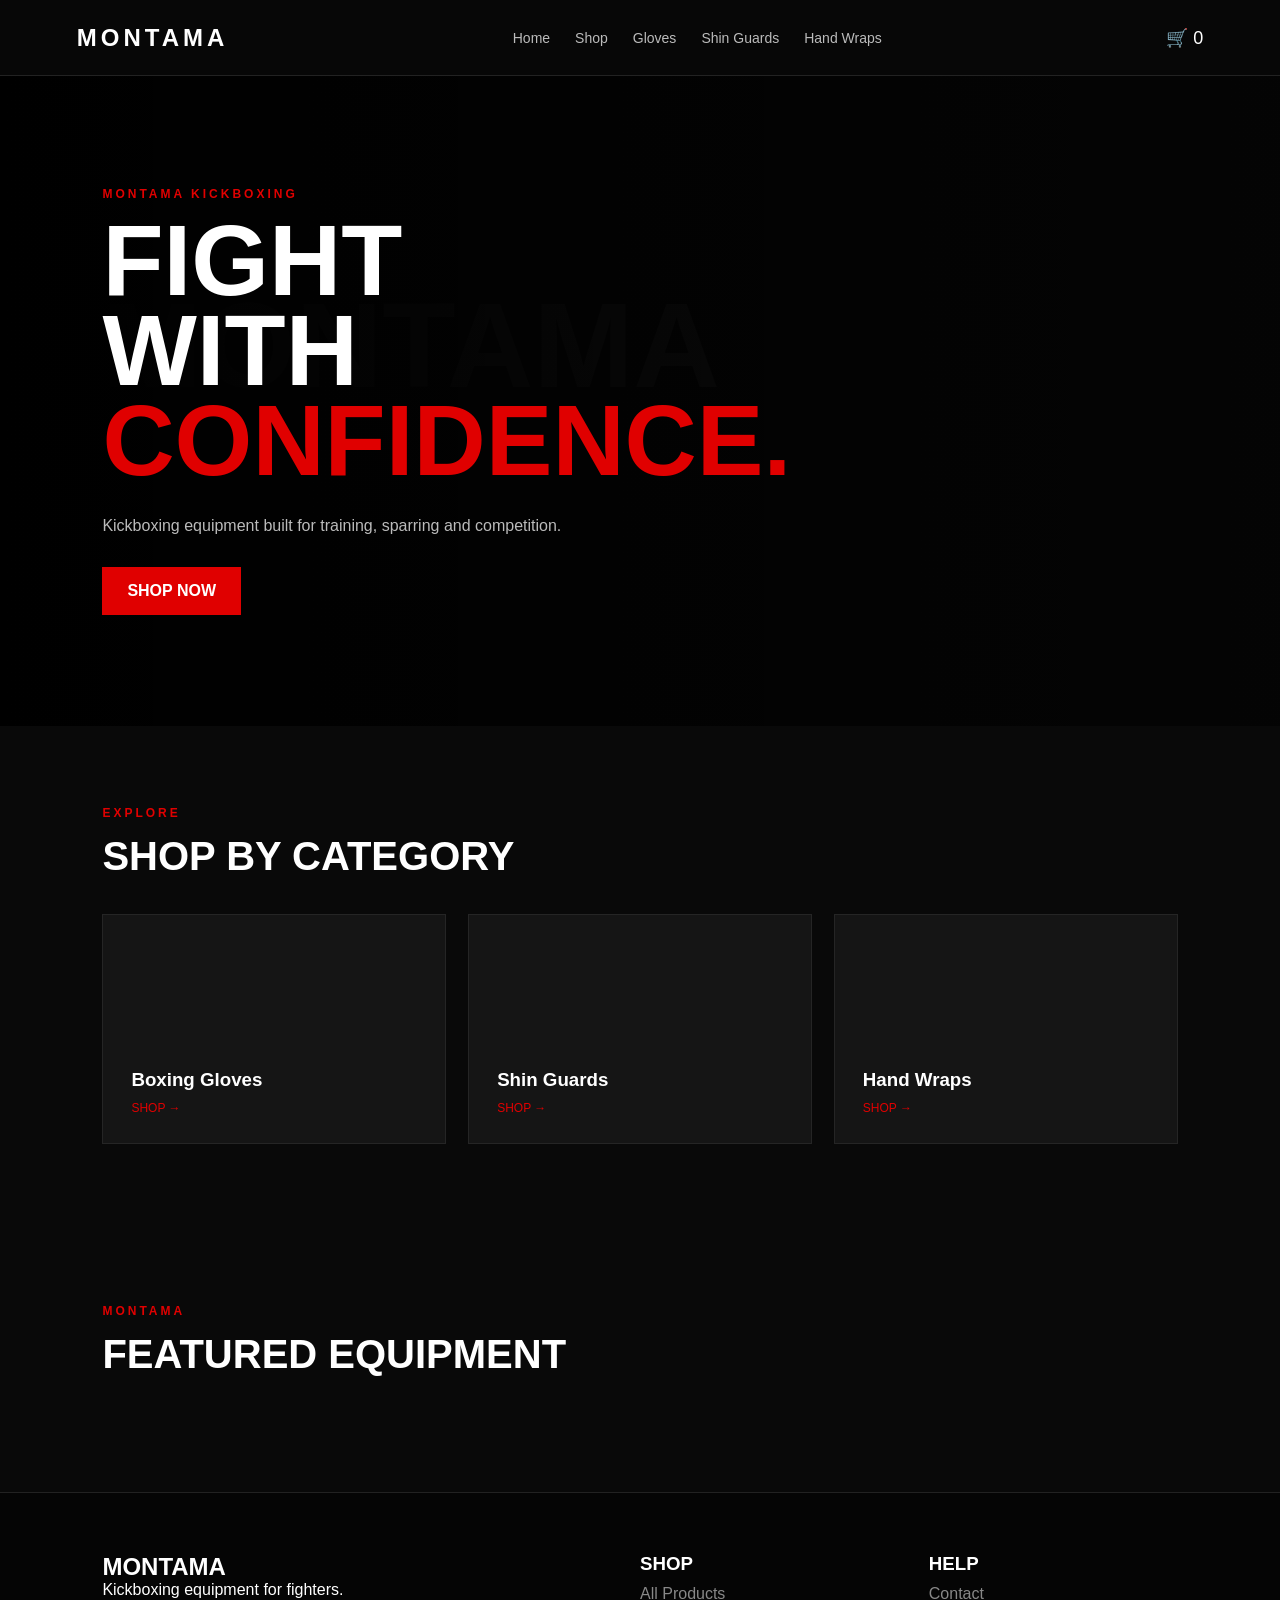
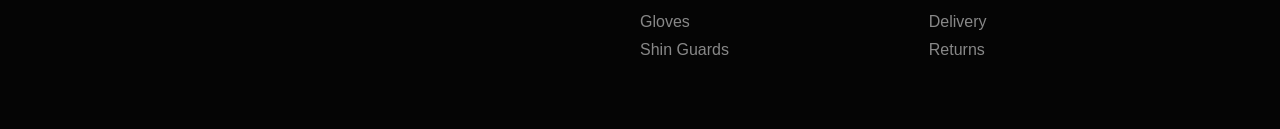
<file: montama-shop/index.html>
<!DOCTYPE html>
<html lang="en">
<head>
    <meta charset="UTF-8">
    <meta name="viewport" content="width=device-width, initial-scale=1.0">

    <title>Montama Shop | Kickboxing Equipment</title>

    <link rel="stylesheet" href="css/style.css">
</head>

<body>

<header class="navbar">

    <a href="index.html" class="logo">
        MONTAMA
    </a>

    <nav>
        <a href="index.html">Home</a>
        <a href="shop.html">Shop</a>
        <a href="shop.html?category=Boxing%20Gloves">Gloves</a>
        <a href="shop.html?category=Shin%20Guards">Shin Guards</a>
        <a href="shop.html?category=Hand%20Wraps">Hand Wraps</a>
    </nav>

    <div class="nav-actions">
        <a href="cart.html">
            🛒 <span id="cartCount">0</span>
        </a>
    </div>

</header>


<main>

<section class="hero">

    <div class="hero-content">

        <p class="eyebrow">
            MONTAMA KICKBOXING
        </p>

        <h1>
            FIGHT<br>
            WITH <span>CONFIDENCE.</span>
        </h1>

        <p>
            Kickboxing equipment built for training,
            sparring and competition.
        </p>

        <a href="shop.html" class="button">
            SHOP NOW
        </a>

    </div>

</section>


<section class="section">

    <div class="section-title">
        <p class="eyebrow">EXPLORE</p>
        <h2>SHOP BY CATEGORY</h2>
    </div>

    <div class="category-grid">

        <a class="category-card"
           href="shop.html?category=Boxing%20Gloves">

            <h3>Boxing Gloves</h3>
            <span>SHOP →</span>

        </a>


        <a class="category-card"
           href="shop.html?category=Shin%20Guards">

            <h3>Shin Guards</h3>
            <span>SHOP →</span>

        </a>


        <a class="category-card"
           href="shop.html?category=Hand%20Wraps">

            <h3>Hand Wraps</h3>
            <span>SHOP →</span>

        </a>

    </div>

</section>


<section class="section">

    <div class="section-title">

        <p class="eyebrow">
            MONTAMA
        </p>

        <h2>
            FEATURED EQUIPMENT
        </h2>

    </div>

    <div
        id="featuredProducts"
        class="product-grid">
    </div>

</section>

</main>


<footer>

    <div>
        <h2>MONTAMA</h2>

        <p>
            Kickboxing equipment for fighters.
        </p>
    </div>


    <div>

        <h3>SHOP</h3>

        <a href="shop.html">
            All Products
        </a>

        <a href="shop.html?category=Boxing%20Gloves">
            Gloves
        </a>

        <a href="shop.html?category=Shin%20Guards">
            Shin Guards
        </a>

    </div>


    <div>

        <h3>HELP</h3>

        <a href="#">
            Contact
        </a>

        <a href="#">
            Delivery
        </a>

        <a href="#">
            Returns
        </a>

    </div>

</footer>


<script src="js/products.js"></script>
<script src="js/cart.js"></script>
<script src="js/app.js"></script>

</body>
</html>
</file>
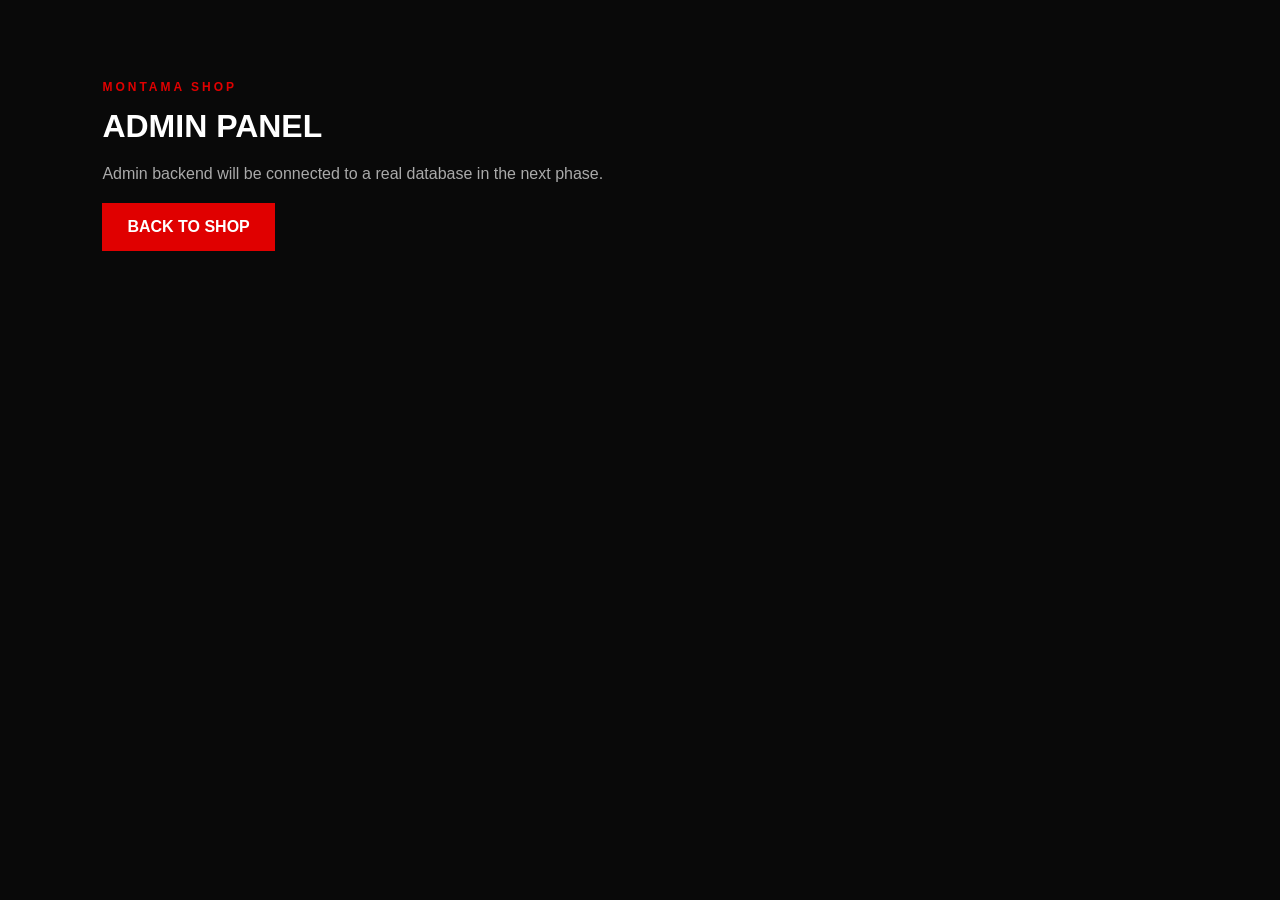
<file: montama-shop/admin/index.html>
<!DOCTYPE html>

<html lang="en">
    
<head>

    <meta charset="UTF-8">

    <meta
        name="viewport"
        content="width=device-width, initial-scale=1.0">

    <title>Montama Admin</title>

    <link
        rel="stylesheet"
        href="../css/style.css">

</head>


<body>


<main class="section">


    <p class="eyebrow">
        MONTAMA SHOP
    </p>


    <h1>
        ADMIN PANEL
    </h1>


    <p style="margin-top:20px;color:#aaa">

        Admin backend will be connected
        to a real database in the next phase.

    </p>


    <p style="margin-top:20px">

        <a
            class="button"
            href="../index.html">

            BACK TO SHOP

        </a>

    </p>


</main>


</body>

</html>
</file>
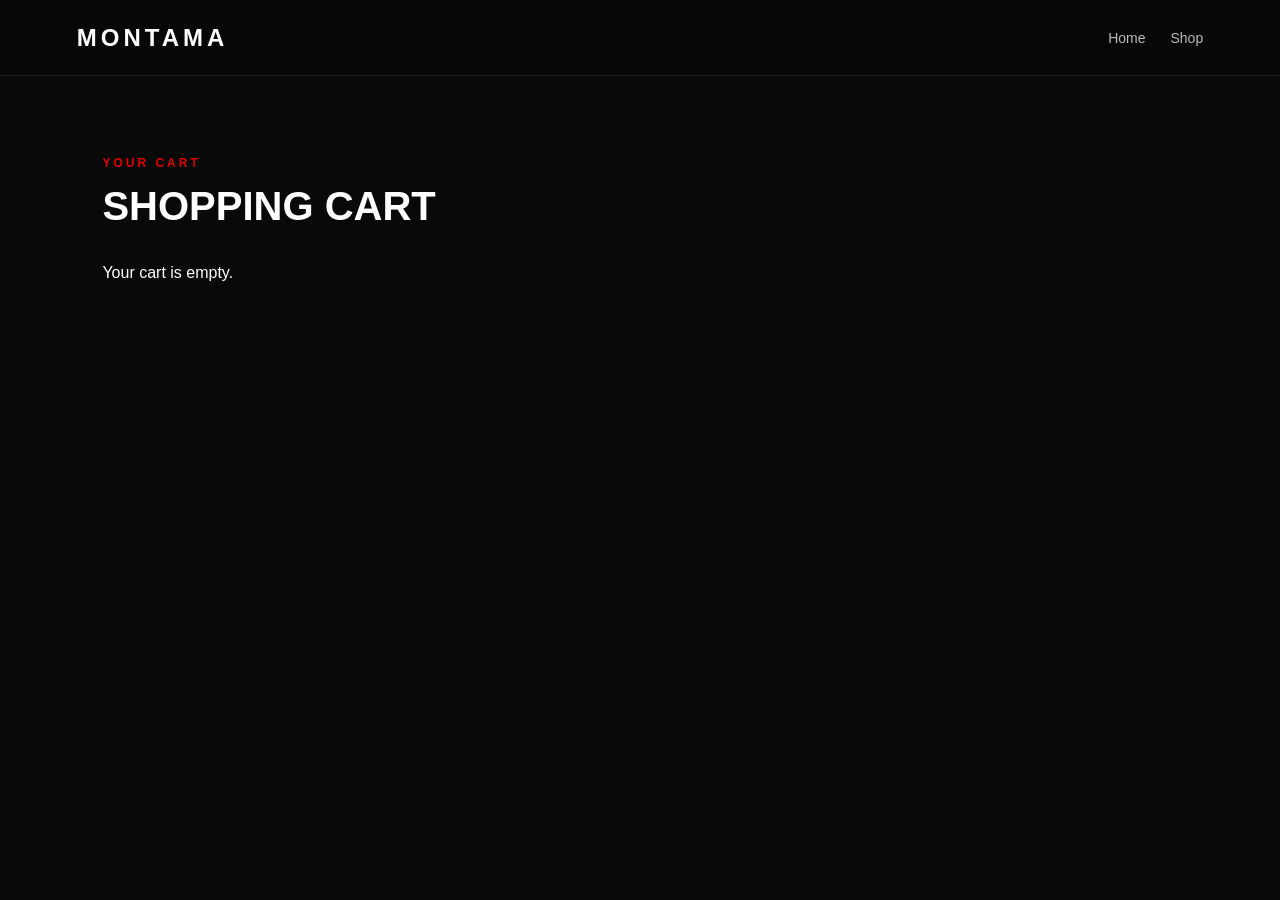
<file: montama-shop/cart.html>
<!DOCTYPE html>
<html lang="en">

<head>

    <meta charset="UTF-8">

    <meta
        name="viewport"
        content="width=device-width, initial-scale=1.0">

    <title>Cart | Montama</title>

    <link
        rel="stylesheet"
        href="css/style.css">

</head>


<body>


<header class="navbar">

    <a href="index.html" class="logo">
        MONTAMA
    </a>


    <nav>

        <a href="index.html">
            Home
        </a>

        <a href="shop.html">
            Shop
        </a>

    </nav>

</header>


<main class="section">

    <div class="section-title">

        <p class="eyebrow">
            YOUR CART
        </p>

        <h1>
            SHOPPING CART
        </h1>

    </div>


    <div id="cartItems"></div>

    <div
        id="cartSummary"
        class="cart-summary">
    </div>

</main>


<script src="js/products.js"></script>
<script src="js/cart.js"></script>
<script src="js/cart-page.js"></script>

</body>

</html>
</file>
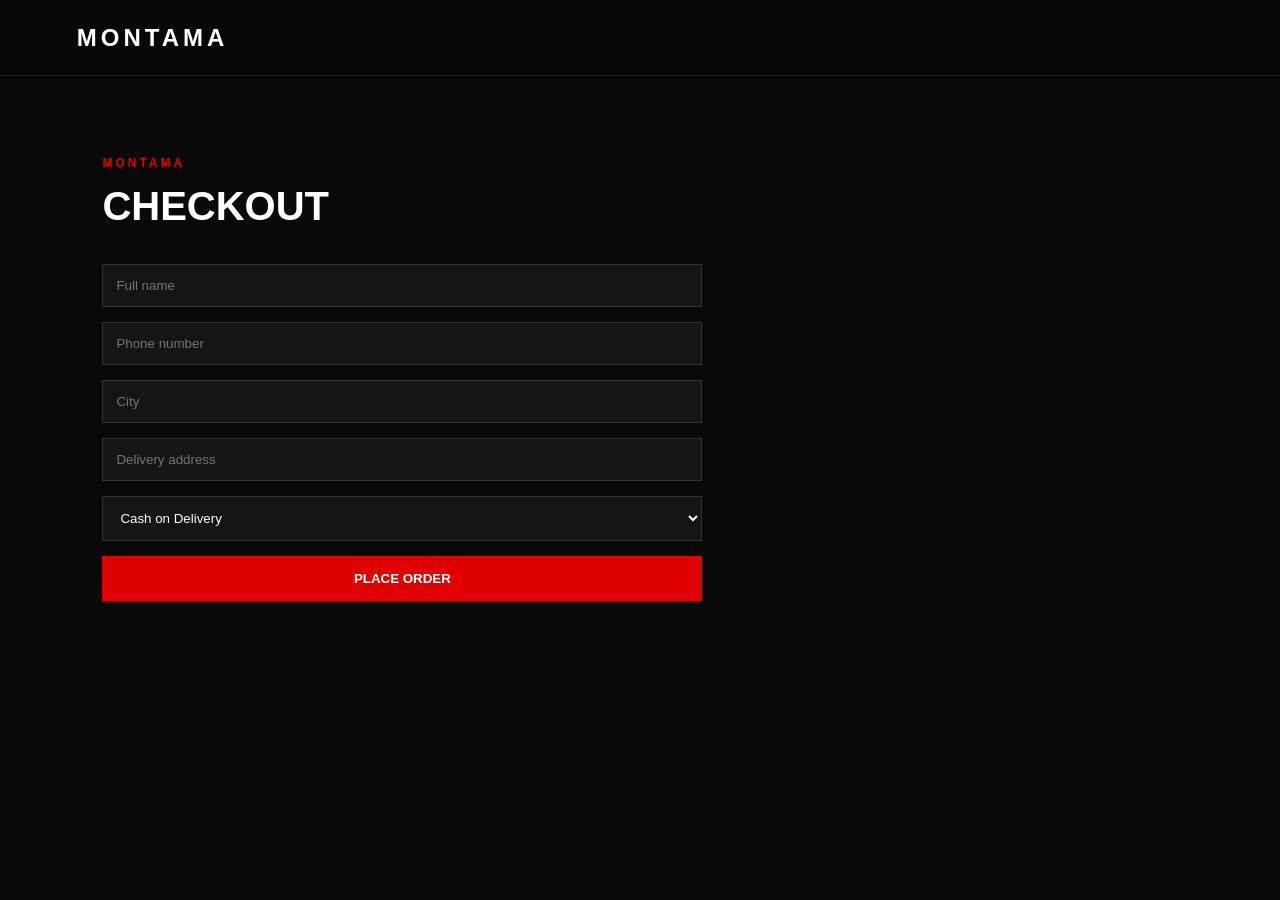
<file: montama-shop/checkout.html>
<!DOCTYPE html>
<html lang="en">

<head>

    <meta charset="UTF-8">

    <meta
        name="viewport"
        content="width=device-width, initial-scale=1.0">

    <title>Checkout | Montama</title>

    <link
        rel="stylesheet"
        href="css/style.css">

</head>


<body>


<header class="navbar">

    <a href="index.html" class="logo">
        MONTAMA
    </a>

</header>


<main class="section">


    <div class="section-title">

        <p class="eyebrow">
            MONTAMA
        </p>

        <h1>
            CHECKOUT
        </h1>

    </div>


    <form
        id="checkoutForm"
        class="checkout-form">


        <input
            name="name"
            required
            placeholder="Full name">


        <input
            name="phone"
            required
            placeholder="Phone number">


        <input
            name="city"
            required
            placeholder="City">


        <input
            name="address"
            required
            placeholder="Delivery address">


        <select name="payment">

            <option>
                Cash on Delivery
            </option>

        </select>


        <button
            class="button"
            type="submit">

            PLACE ORDER

        </button>


    </form>


    <div id="checkoutMessage"></div>


</main>


<script src="js/products.js"></script>
<script src="js/cart.js"></script>
<script src="js/checkout.js"></script>

</body>

</html>
</file>
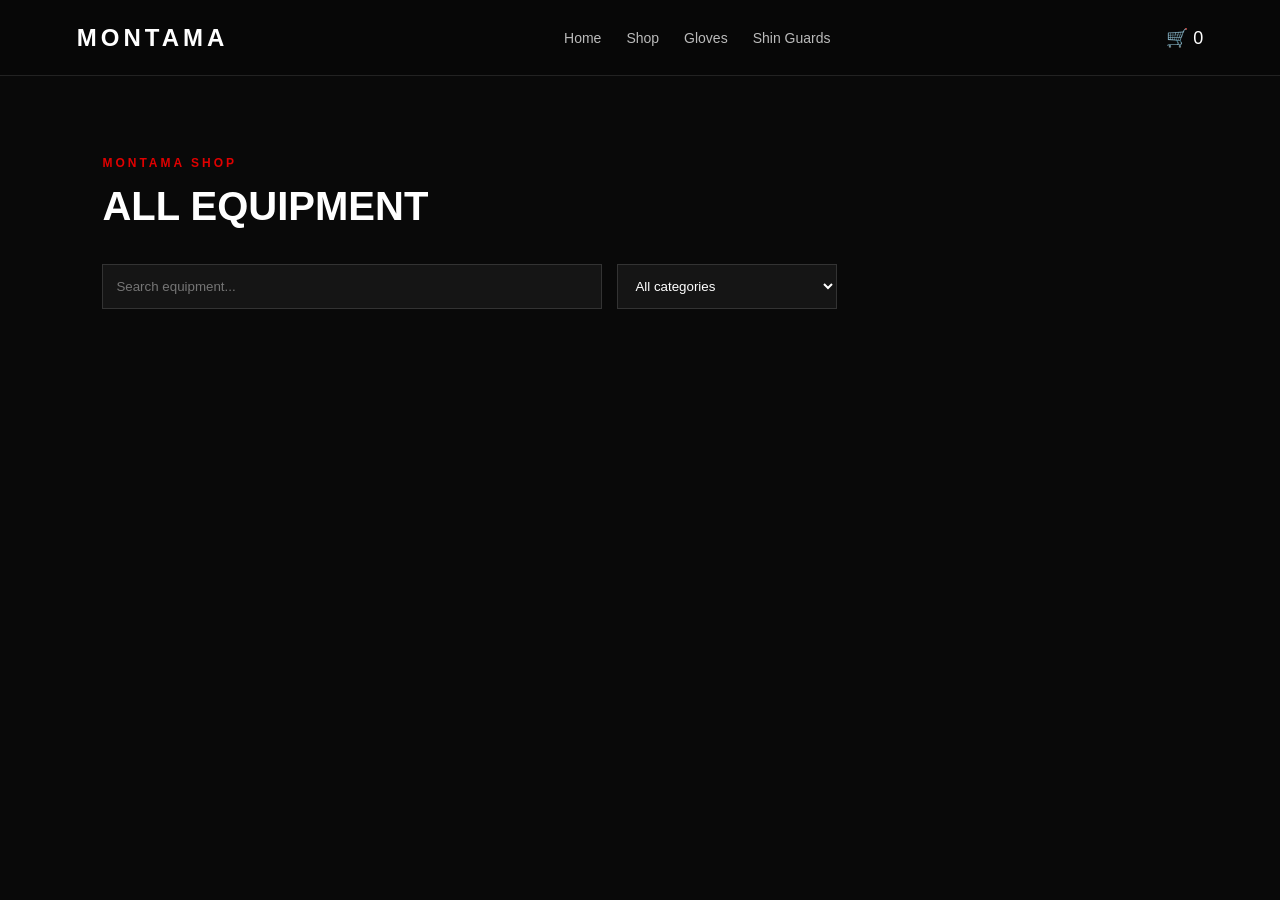
<file: montama-shop/shop.html>
<!DOCTYPE html> 
<html lang="en">

<head>

    <meta charset="UTF-8">

    <meta
        name="viewport"
        content="width=device-width, initial-scale=1.0">

    <title>Shop | Montama</title>

    <link
        rel="stylesheet"
        href="css/style.css">

</head>


<body>


<header class="navbar">

    <a href="index.html" class="logo">
        MONTAMA
    </a>


    <nav>

        <a href="index.html">
            Home
        </a>

        <a href="shop.html">
            Shop
        </a>

        <a href="shop.html?category=Boxing%20Gloves">
            Gloves
        </a>

        <a href="shop.html?category=Shin%20Guards">
            Shin Guards
        </a>

    </nav>


    <div class="nav-actions">

        <a href="cart.html">
            🛒 <span id="cartCount">0</span>
        </a>

    </div>

</header>


<main class="section">


    <div class="section-title">

        <p class="eyebrow">
            MONTAMA SHOP
        </p>

        <h1>
            ALL EQUIPMENT
        </h1>

    </div>


    <div class="shop-controls">

        <input
            id="searchInput"
            type="search"
            placeholder="Search equipment...">


        <select id="categoryFilter">

            <option value="">
                All categories
            </option>

            <option>
                Boxing Gloves
            </option>

            <option>
                Shin Guards
            </option>

            <option>
                Hand Wraps
            </option>

            <option>
                Head Guards
            </option>

            <option>
                Mouthguards
            </option>

        </select>

    </div>


    <div
        id="shopProducts"
        class="product-grid">
    </div>


</main>


<script src="js/products.js"></script>
<script src="js/cart.js"></script>
<script src="js/shop.js"></script>

</body>

</html>
</file>
<file: montama-shop/css/style.css>
* {
    box-sizing: border-box;
    margin: 0;
    padding: 0;
}


body {
    font-family: Arial, sans-serif;
    background: #090909;
    color: #ffffff;
}


a {
    color: inherit;
    text-decoration: none;
}


/* NAVBAR */

.navbar {

    height: 76px;

    padding: 0 6%;

    display: flex;

    align-items: center;

    justify-content: space-between;

    background: #070707;

    border-bottom: 1px solid #222;

    position: sticky;

    top: 0;

    z-index: 5;

}


.logo {

    font-weight: 900;

    letter-spacing: 4px;

    font-size: 24px;

}


.navbar nav {

    display: flex;

    gap: 25px;

}


.navbar nav a {

    color: #bbb;

    font-size: 14px;

}


.navbar nav a:hover {

    color: #fff;

}


.nav-actions {

    font-size: 18px;

}


/* HERO */

.hero {

    min-height: 650px;

    display: flex;

    align-items: center;

    padding: 80px 8%;

    background:

        linear-gradient(
            90deg,
            #000,
            rgba(0, 0, 0, .65)
        ),

        url("../assets/images/hero-placeholder.svg")

        center / cover;

}


.hero-content {

    max-width: 680px;

}


.eyebrow {

    color: #e00000;

    letter-spacing: 3px;

    font-size: 12px;

    font-weight: bold;

    margin-bottom: 14px;

}


.hero h1 {

    font-size: clamp(
        52px,
        8vw,
        100px
    );

    line-height: .9;

    font-weight: 900;

}


.hero h1 span {

    color: #e00000;

}


.hero-content > p:not(.eyebrow) {

    color: #bbb;

    line-height: 1.6;

    margin: 28px 0;

}


/* BUTTON */

.button {

    display: inline-block;

    background: #e00000;

    color: #fff;

    border: 0;

    padding: 15px 25px;

    font-weight: 800;

    cursor: pointer;

}


.button:hover {

    background: #bd0000;

}


/* SECTIONS */

.section {

    padding: 80px 8%;

}


.section-title {

    margin-bottom: 35px;

}


.section-title h1,
.section-title h2 {

    font-size: 40px;

}


/* CATEGORIES */

.category-grid {

    display: grid;

    grid-template-columns:
        repeat(3, 1fr);

    gap: 22px;

}


.category-card {

    min-height: 230px;

    background: #151515;

    border: 1px solid #252525;

    padding: 28px;

    display: flex;

    flex-direction: column;

    justify-content: flex-end;

}


.category-card span {

    color: #e00000;

    margin-top: 10px;

    font-size: 12px;

}


/* PRODUCTS */

.product-grid {

    display: grid;

    grid-template-columns:
        repeat(3, 1fr);

    gap: 22px;

}


.product-card {

    background: #111;

    border: 1px solid #242424;

    display: block;

}


.product-image {

    height: 320px;

    background: #171717;

    overflow: hidden;

}


.product-image.large {

    height: 550px;

}


.product-image img {

    width: 100%;

    height: 100%;

    object-fit: cover;

}


.product-info {

    padding: 20px;

}


.product-category {

    font-size: 11px;

    color: #888;

    text-transform: uppercase;

}


.product-info h3 {

    margin: 8px 0;

}


.product-rating {

    font-size: 13px;

    color: #ddd;

}


.product-price {

    margin-top: 15px;

    font-weight: bold;

}


.old-price {

    text-decoration: line-through;

    color: #777;

    margin-left: 8px;

}


/* SHOP */

.shop-controls {

    display: flex;

    gap: 15px;

    margin-bottom: 30px;

}


.shop-controls input,
.shop-controls select,
.checkout-form input,
.checkout-form select,
.product-detail select,
.product-detail input {

    background: #151515;

    color: #fff;

    border: 1px solid #333;

    padding: 13px;

    width: 100%;

}


.shop-controls input {

    max-width: 500px;

}


.shop-controls select {

    max-width: 220px;

}


/* PRODUCT */

.product-detail {

    display: grid;

    grid-template-columns:
        1fr 1fr;

    gap: 50px;

}


.product-detail h1 {

    font-size: 48px;

    margin: 10px 0 20px;

}


.product-detail h2 {

    margin: 25px 0;

}


.description {

    color: #aaa;

    line-height: 1.7;

    margin-bottom: 25px;

}


.product-detail label {

    display: block;

    margin: 15px 0;

    color: #aaa;

}


.product-detail .button {

    margin-top: 15px;

}


/* CART */

.cart-item {

    display: flex;

    justify-content: space-between;

    align-items: center;

    padding: 25px 0;

    border-bottom: 1px solid #222;

}


.cart-item button {

    background: #222;

    color: #fff;

    border: 0;

    padding: 10px;

    cursor: pointer;

}


.cart-summary {

    margin-top: 30px;

    display: flex;

    gap: 25px;

    align-items: center;

}


/* CHECKOUT */

.checkout-form {

    max-width: 600px;

    display: grid;

    gap: 15px;

}


.success {

    margin-top: 25px;

    padding: 20px;

    background: #123d20;

    border: 1px solid #246c37;

}


/* FOOTER */

footer {

    padding: 60px 8%;

    background: #050505;

    border-top: 1px solid #222;

    display: grid;

    grid-template-columns:
        2fr 1fr 1fr;

    gap: 40px;

}


footer a {

    display: block;

    color: #888;

    margin: 10px 0;

}


/* MOBILE */

@media (max-width: 800px) {

    .navbar nav {

        display: none;

    }


    .category-grid,
    .product-grid,
    .product-detail,
    footer {

        grid-template-columns: 1fr;

    }


    .hero {

        min-height: 560px;

    }


    .product-image.large {

        height: 350px;

    }


    .shop-controls {

        flex-direction: column;

    }


    .shop-controls input,
    .shop-controls select {

        max-width: none;

    }

}
</file>
